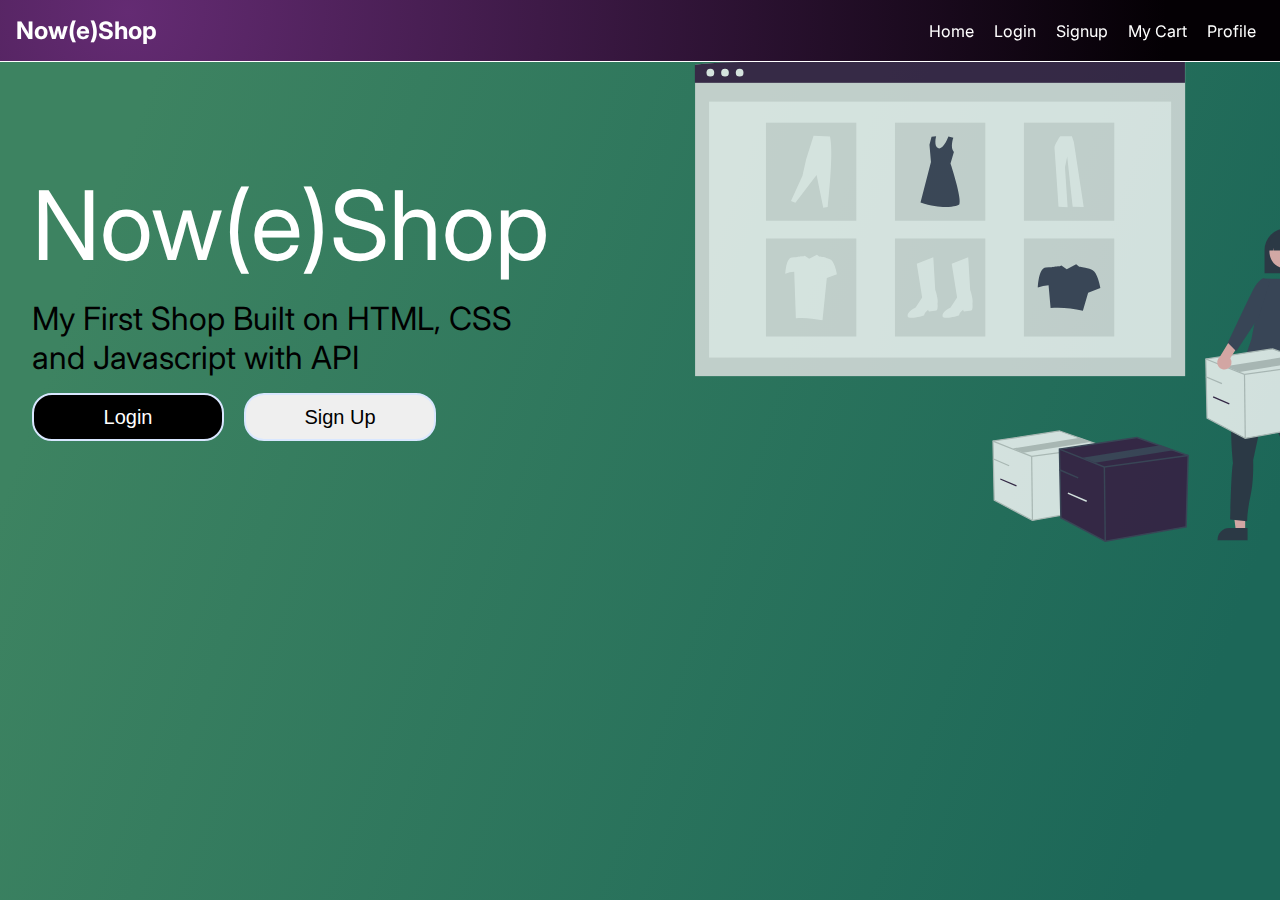
<file: index.html>
<!DOCTYPE html>
<html lang="en">

<head>
  <meta charset="UTF-8">
  <meta http-equiv="X-UA-Compatible" content="IE=edge">
  <meta name="viewport" content="width=device-width, initial-scale=1.0">
  <title>Now(e)Shop</title>
  <link rel="icon" href="./bag.png" />

  <link rel="stylesheet" href="./styles.css">
</head>

<body>

  <section>
    <div>
      <nav>
        <div class="brand">
          <a href="index.html">Now(e)Shop</a>
        </div>
        <div class="nav-items">
          <a href="./shop/index.html">Home</a>
          <a href="./login/index.html">Login</a>
          <a href="./signup/index.html">Signup</a>
          <a href="./cart/index.html">My Cart</a>
          <a href="./profile/index.html">Profile</a>
    
        </div>
      </nav>
      <main class="flexmain">
        <div class="heading">
          <p id="h1" style="color: white;">Now(e)Shop</p>
          <p id="h4">My First Shop Built on HTML, CSS and Javascript with API</p>
          <button id="login-btn">Login</button>
    
          <button id="signup-btn">Sign Up</button>
        </div>
        <main-content>
    
          <img src="./shopundraw.svg" alt="" id="landingImg" style="width: 100%;" class="img_undraw">
        </main-content>
      </main>
    </div>
  </section>
 
  <script src="./script.js"></script>
</body>

</html>
</file>
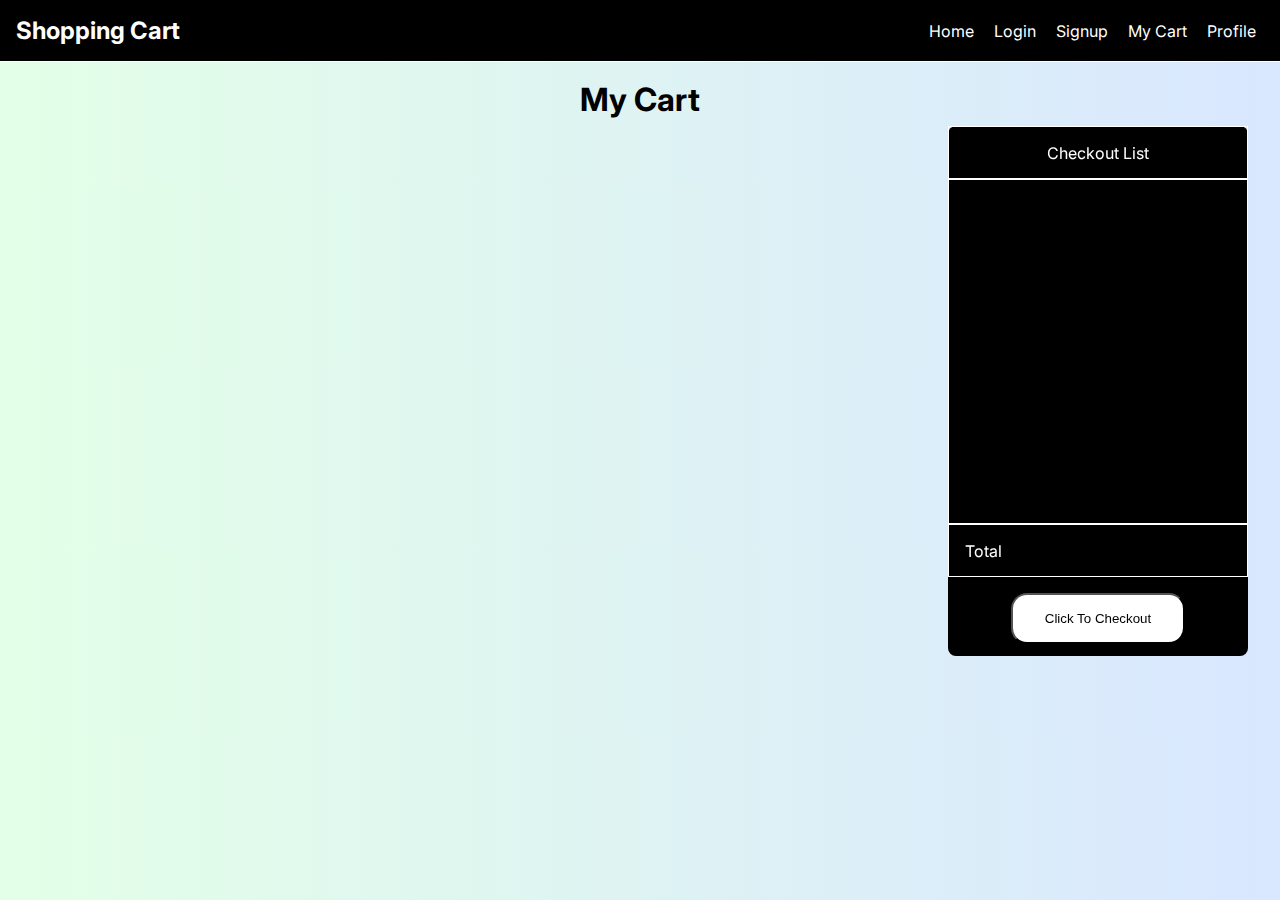
<file: cart/index.html>
<!DOCTYPE html>
<html lang="en">
  <head>
    <meta charset="UTF-8" />
    <meta http-equiv="X-UA-Compatible" content="IE=edge" />
    <meta name="viewport" content="width=device-width, initial-scale=1.0" />
    <title>My Cart</title>
    <link rel="stylesheet" href="styles.css" />
  </head>
  <body>
    <nav>
      <div class="brand">
        <a href="../cart/index.html">Shopping Cart</a>
      </div>
      <div id="welcome"></div>
      <div class="nav-items">
        <a href="../shop/index.html">Home</a>
        <a href="/login">Login</a>
        
        <a href="/signup">Signup</a>
        <a href="../cart/index.html">My Cart</a>
        <a href="../profile/index.html">Profile</a>
      </div>
    </nav>

   
      <div class="heading">
        <h1>My Cart</h1>
      </div>
      <main-content>
      <aside>
        <div id="list-heading">Checkout List</div>
        <div id="list-items"></div>
        <div id="list-total"><p>Total</p> <span id="total-price"></span></div>
        <div id="list-checkout">
          <button id="pay-btn"> Click To Checkout</button>
        </div>
      </aside>
      

      <section id="cart-section">
        <title>Cart items</title>
        <div class="items" id="cart-items">
        
      

          
        </div>
      </section>
    </main-content>
    <script src="./script.js"></script>
    <script src="https://checkout.razorpay.com/v1/checkout.js"></script>
  </body>
</html>
</file>
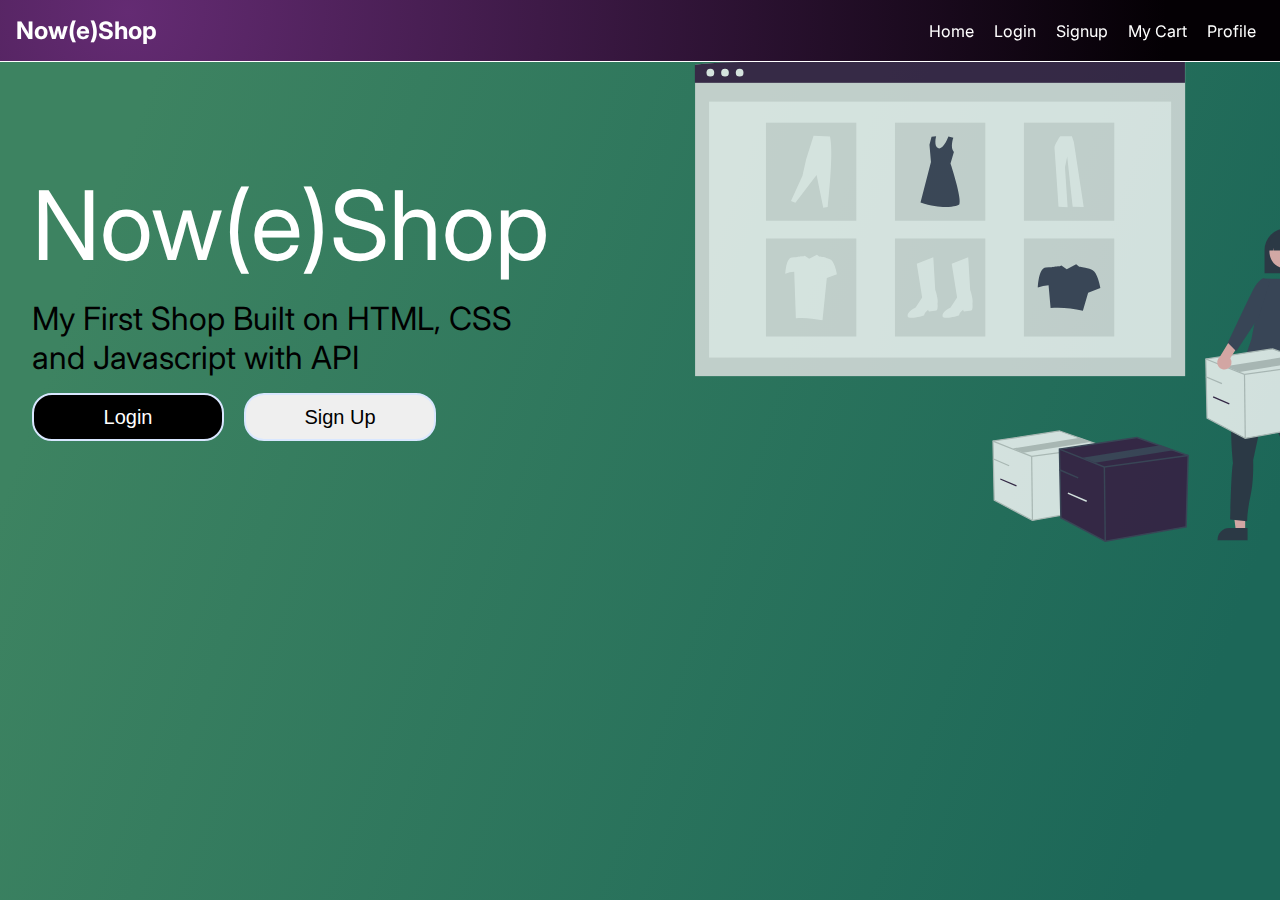
<file: profile/index.html>
<!DOCTYPE html>
<html lang="en">
<head>
    <meta charset="UTF-8">
    <meta http-equiv="X-UA-Compatible" content="IE=edge">
    <meta name="viewport" content="width=device-width, initial-scale=1.0">
    <link rel="stylesheet" href="styles.css">
    <title>Now(e)Shop</title>
</head>
<body>
    <nav>
        <div class="brand">
          <a href="../shop/index.html">Now(e)Shop</a>
        </div>
        <div class="nav-items">
          <a href="../shop/index.html">Home</a>
          <!-- <a href="../cart/index.html">Cart Page</a> -->
        </div>
      </nav>  

      <div class="formContainer">
        <h1>My Profile</h1>
        <form action="">
          <input id="firstName" type="text" placeholder="First Name">
          <input id="lastName" type="text" placeholder="Last Name">
          <button id="saveInfoBtn">Save Info</button>
          <h1>Edit Password</h1>
          <input id="oldPassword" type="password" placeholder="Old Password">
          <input id="newPassword" type="text"placeholder="New Password">
          <input id="confirmPassword" type="password"placeholder="Confirm Password">
          <button id="saveBtn">Change Password</button>
          <button id="logoutBtn">Logout</button>
        </form>
      </div>
      <script src="./script.js"></script>
</body>
</html>
</file>
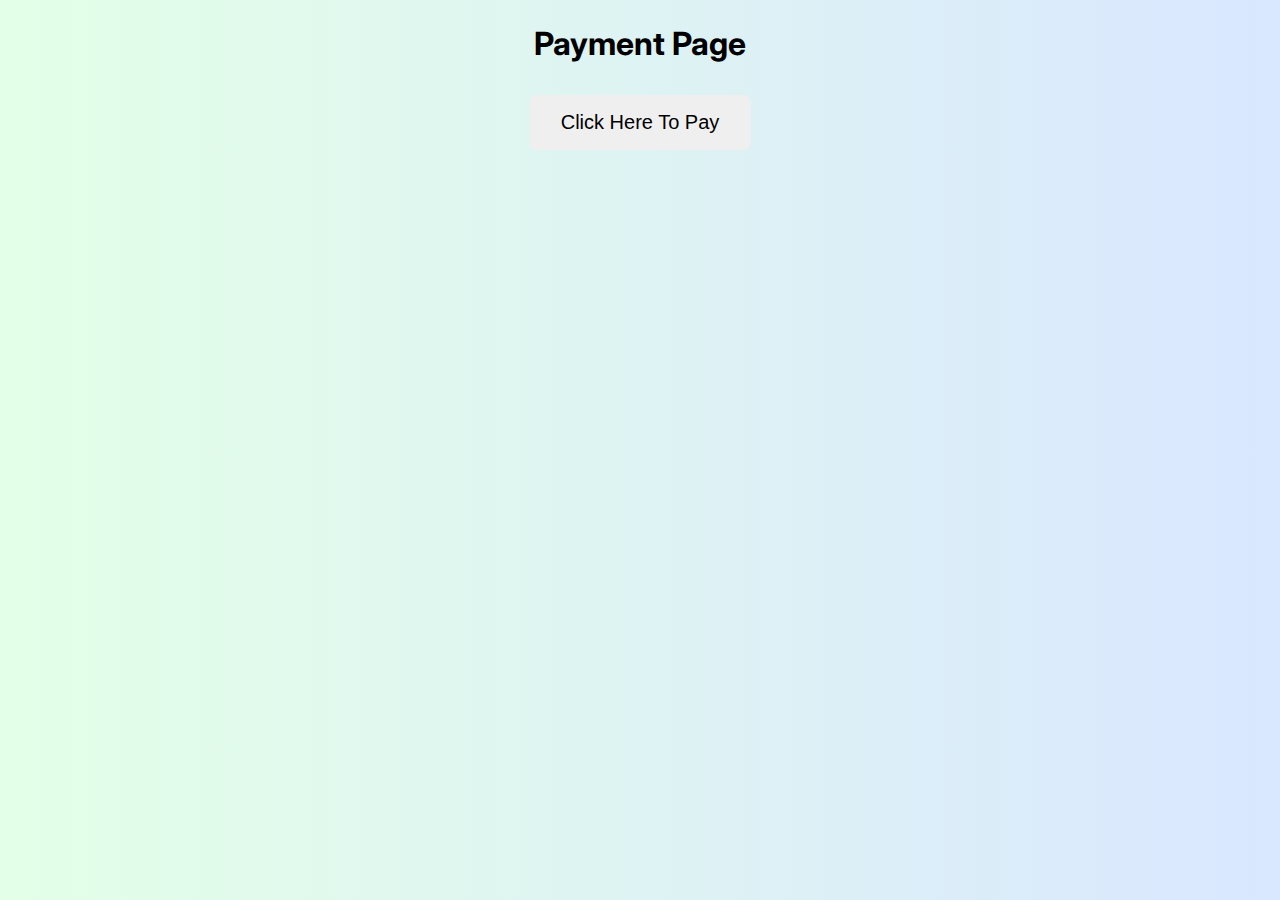
<file: razorpay/index.html>
<!DOCTYPE html>
<html lang="en">
  <head>
    <meta charset="UTF-8" />
    <meta http-equiv="X-UA-Compatible" content="IE=edge" />
    <meta name="viewport" content="width=device-width, initial-scale=1.0" />
    <title>Razorpay UI</title>
    <link rel="stylesheet" href="./styles.css">
  </head>
  <body>
    <h1>Payment Page</h1>
    <button id="razor-btn">Click Here To Pay</button>
    <script src="https://checkout.razorpay.com/v1/checkout.js"></script>
    <script src="script.js"></script>
  </body>
</html>
</file>
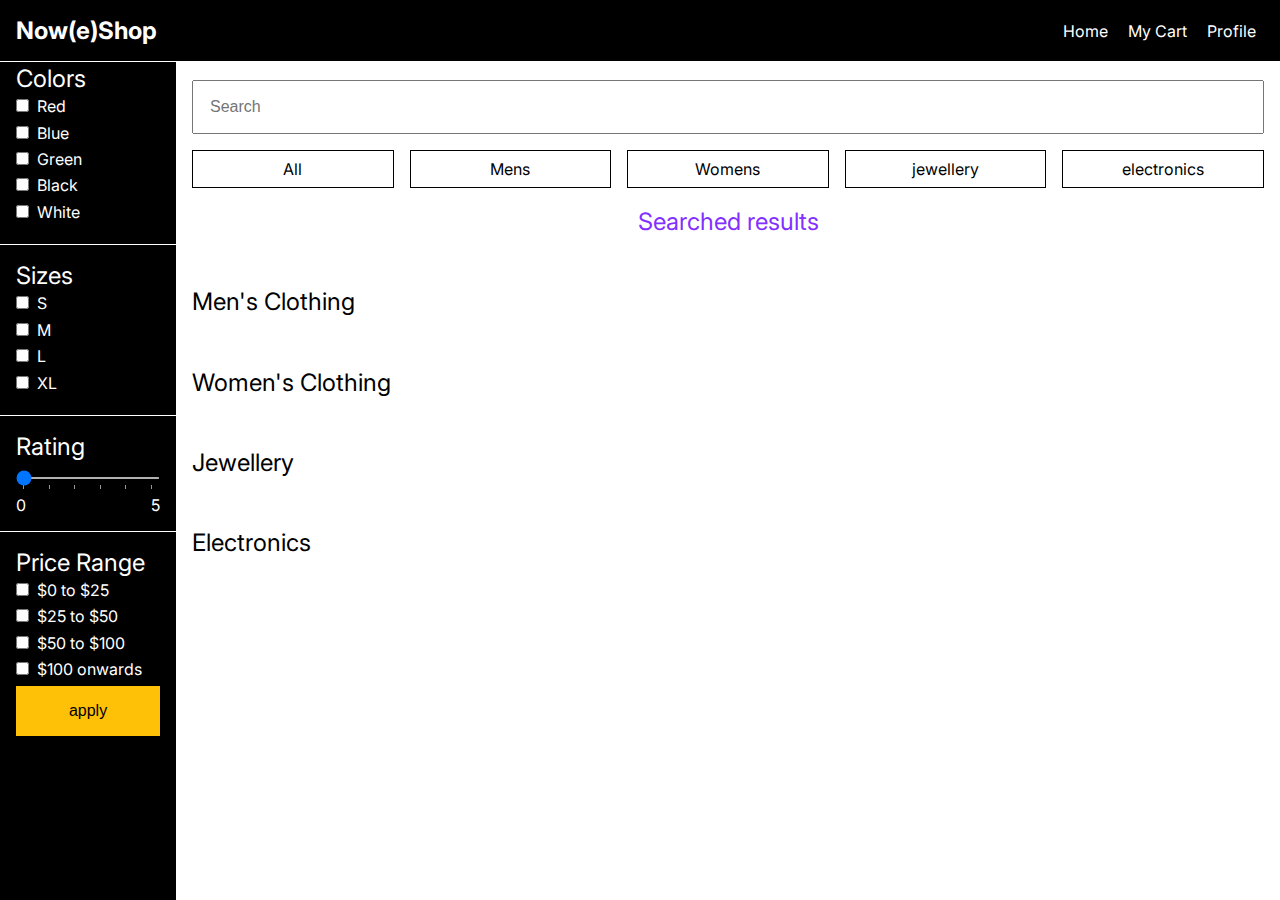
<file: shop/index.html>
<!DOCTYPE html>
<html lang="en">

<head>
  <meta charset="UTF-8" />
  <meta http-equiv="X-UA-Compatible" content="IE=edge" />
  <meta name="viewport" content="width=device-width, initial-scale=1.0" />
  <title>Now(e)Shop</title>
  <link rel="stylesheet" href="styles.css" />
</head>

<body>
  <nav>
    <div class="brand">
      <a href="/shop/index.html">Now(e)Shop</a>
    </div>
    <div id="welcome"></div>
    <div class="nav-items">
      
      <a href="./index.html">Home</a>
      <!-- <a href="/login">Login</a>
      
      <a href="/signup">Signup</a> -->
      <a href="../cart/index.html">My Cart</a>
      <a href="../profile/index.html">Profile</a>

    </div>
    
  </nav>
  <main>
    <aside>
      <section>
        <title>Colors</title>
        <ul>
          <li>
            <input id="red" type="checkbox" name="color" />
            <label for="red">Red</label>
          </li>
          <li>
            <input id="blue" type="checkbox" name="color" />
            <label for="blue">Blue</label>
          </li>
          <li>
            <input id="green" type="checkbox" name="color" />
            <label for="green">Green</label>
          </li>
          <li>
            <input id="black" type="checkbox" name="color" />
            <label for="black">Black</label>
          </li>
          <li>
            <input id="white" type="checkbox" name="color" />
            <label for="white">White</label>
          </li>
        </ul>
      </section>
      <section>
        <title>Sizes</title>
        <ul>
          <li>
            <input id="s" type="checkbox" name="color" />
            <label for="s">S</label>
          </li>
          <li>
            <input id="m" type="checkbox" name="color" />
            <label for="m">M</label>
          </li>
          <li>
            <input id="l" type="checkbox" name="color" />
            <label for="l">L</label>
          </li>
          <li>
            <input id="xl" type="checkbox" name="color" />
            <label for="xl">XL</label>
          </li>
        </ul>
      </section>
      <section>
        <title>Rating</title>
        <input type="range" id="range" min="0" max="5" value="0" list="values" />
        <datalist id="values">
          <option value="0" label="0"></option>
          <option value="1"></option>
          <option value="2"></option>
          <option value="3"></option>
          <option value="4"></option>
          <option value="5" label="5"></option>
        </datalist>
      </section>
      <section>
        <title>Price Range</title>
        
        <ul>
          <li>
            <input id="low" type="checkbox" name="prange" />
            <label for="0-25">$0 to $25</label>
          </li>
          <li>
            <input id="mid" type="checkbox" name="prange" />
            <label for="25-50">$25 to $50</label>
          </li>
          <li>
            <input id="high" type="checkbox" name="prange" />
            <label for="50-100">$50 to $100</label>
          </li>
          <li>
            <input id="vHigh" type="checkbox" name="prange" />
            <label for="100on">$100 onwards</label>
          </li>
        </ul>
        <button id="apply-btn">apply</button>
      </section>
    </aside>

    <main-content id="main-div">
      <input type="text" placeholder="Search" id="searchBar" />
      <div class="filters">
        <div class="filter " id="all-btn">All</div>
        <div class="filter" id="mens-btn">Mens</div>
        <div class="filter" id="womens-btn">Womens</div>
        <div class="filter" id="jewellery-btn">jewellery</div>
        <div class="filter" id="electronics-btn">electronics</div>
      </div>

      <section id="searched-section">
        <title style="color: rgb(130, 47, 255); text-align: center;">Searched results</title>
        <div class="items" id="searched-items">

        </div>
      </section>

      <section id="mens-section">
        <title>Men's Clothing</title>
        <div class="items" id="mens-items">
        </div>
      </section>

      <section id="womens-section">
        <title>Women's Clothing</title>
        <div class="items" id="womens-items">
        </div>
      </section>

      <section id="jewellery-section">
        <title>Jewellery</title>
        <div class="items" id="jewellery-items">
        </div>
      </section>

      <section id="electronics-section">
        <title>Electronics</title>
        <div class="items" id="electronics-items">
        </div>
      </section>

    </main-content>
  </main>
  <script src="./script.js"></script>
</body>

</html>
</file>
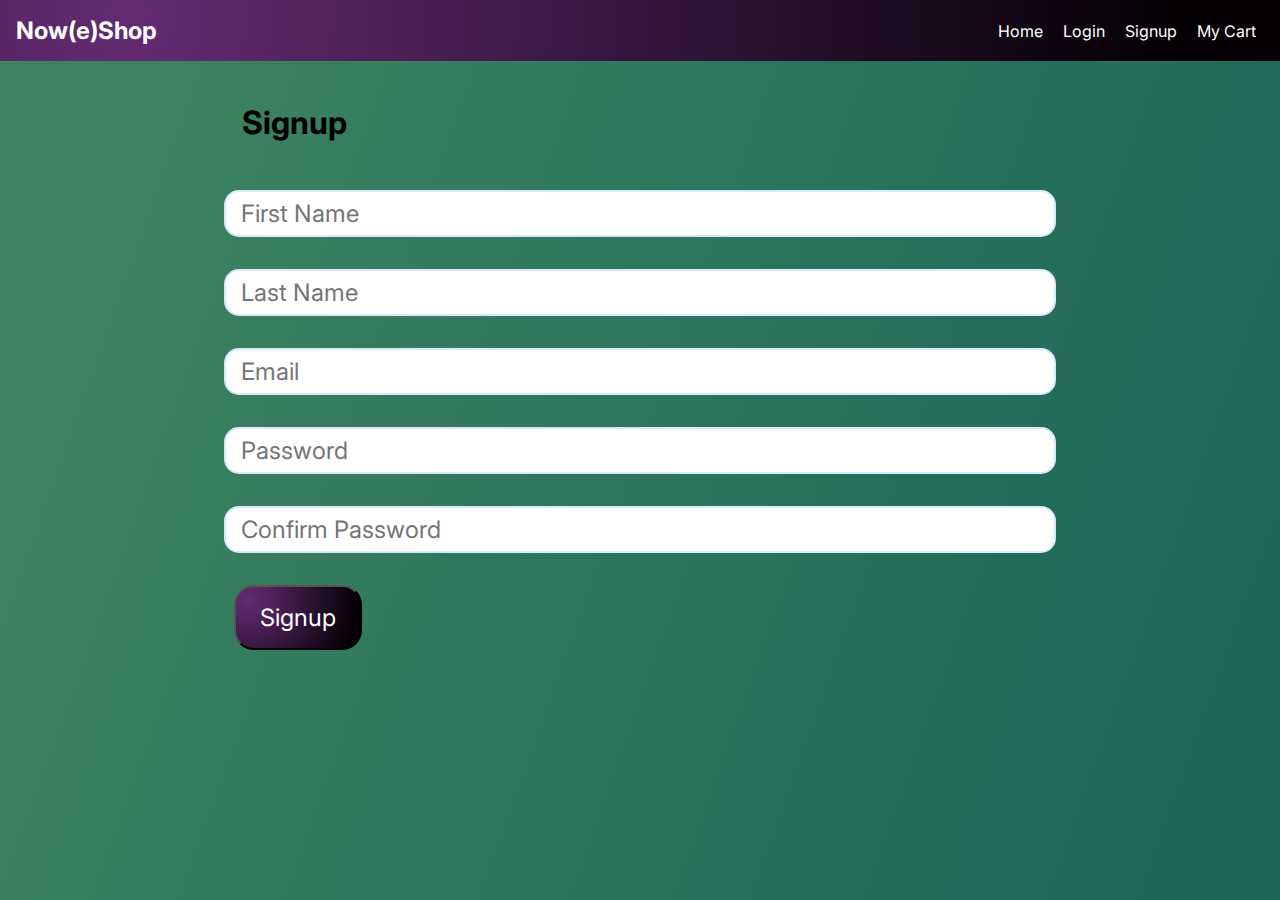
<file: signup/index.html>
<!DOCTYPE html>
<html lang="en">
<head>
    <meta charset="UTF-8">
    <meta http-equiv="X-UA-Compatible" content="IE=edge">
    <meta name="viewport" content="width=device-width, initial-scale=1.0">
    <title>Now(e)Shop</title>
    <link rel="stylesheet" href="./styles.css">
</head>
<body>
    <main>
      <section>
        <nav>
          <div class="brand">
            <a href="/">Now(e)Shop</a>
          </div>
          <div class="nav-items">
            <a href="../index.html">Home</a>
            <a href="../login/index.html">Login</a>
            <a href="./index.html">Signup</a>
            <a href="./index.html">My Cart</a>
          </div>
        </nav>
  
        
        <form id="signup-form" action="" class="container">
          <h1 id="signup-title">Signup</h1>
          <input type="text" placeholder="First Name" id="firstName">
          <input type="text" placeholder="Last Name" id="lastName">
          <input type="email" placeholder="Email" id="email">
          <input type="=password" placeholder="Password" id="password">
          <input type="password" placeholder="Confirm Password" id="confirmPassword">
          <button>Signup</button>
        </form>
      </section>
    </main>
      <script src="../signup/script.js"></script>
</body>
</html>
</file>
<file: styles.css>
/* Styles for the page */

@import url("https://fonts.googleapis.com/css2?family=Inter:wght@100;200;300;400;500;600;700;800;900&display=swap");

* {
  padding: 0;
  margin: 0;
  box-sizing: border-box;
}

body {
  font-family: "Inter", sans-serif;
  overflow-x: hidden;
  height: 100vh;
  /* background: linear-gradient(90deg, #e3ffe7 0%, #d9e7ff 100%); */
  background-image: linear-gradient( 109.6deg,  rgba(61,131,97,1) 11.2%, rgba(28,103,88,1) 91.1% );
}

a {
  color: white;
  text-decoration: none;
}

nav {
  display: flex;
  justify-content: space-between;
  align-items: center;
  color: white;
  position: sticky;
  z-index: 100;
  top: 0;
  background-image: radial-gradient( circle farthest-corner at 10% 20%,  rgba(100,43,115,1) 0%, rgba(4,0,4,1) 90% );
  border-bottom: 1px solid white;
  padding: 1rem;
  font-size: 1rem;
}
  
nav .brand {
  font-size: 1.5rem;
  font-weight: bold;
}

nav .nav-items a {
  margin: 0 0.5rem;
}

main {
  width: 95%;
  margin: auto;
}

#h1 {
  font-size: 6rem;
}

#h4 {
  margin: 1rem 0;
  font-size: 2rem;
}

#login-btn, #signup-btn {
  color: #000;
  padding: 0.2rem 0.4rem;
  height: 3rem;
  width: 12rem;
  cursor: pointer;
  border-radius: 20px;
  border:2px solid #d9e7ff;
  font-size: 20px;
} 

#login-btn {
  background: #000;
  color: white;
}

#signup-btn {
  margin-left: 1rem;
}

#landingImg {
  border-radius: 20%;
  height: 30rem;
  width: 60rem;
  margin: 0 30rem 0;
  opacity: 80%;
}
#login-btn:hover{
  background-color: #fff;
  color: #000;
}
#signup-btn:hover{
  background-color: #000;
  color: #fff;
}

/* footer */
footer {
  display: flex;
  flex-wrap: wrap;
  justify-content: space-between;
}

footer .col {
  display: flex;
  flex-direction: column;
  align-items: flex-start;
  margin-bottom: 20px;
}

footer .logo {
  margin-bottom: 30px;
}

footer h4 {
  font-size: 14px;
  padding-bottom: 30px;
}

footer p {
  font-size: 13px;
  margin: 0 0 8px 0;
}

footer a {
  color: #000;
  font-size: 13px;
  text-decoration: none;

  margin-bottom: 10px;
}

footer .follow {
  margin-top: 2px;
}

footer .follow {
  margin-top: 2px;
}

footer .install .row img {
  border: 1px solid #088175;
  border-radius: 5px;
}

footer .install img {
  margin: 10px 0 15px 0;
}

footer .follow i {
  color: #269ed6;
  padding-right: 4px;
  cursor: pointer;
}

footer .follow i:hover,
footer a:hover {
  color: #06c7c7;
}

footer .copyright {
  width: 100%;
  text-align: center;
}

.flexmain{
  display: flex;
  justify-content: flex-start;
  align-items: center;
}
.img_undraw{
  width: 100%;
  position: relative;
  top: 50%;
  right: 50%;
  transition: translate(-50%, -50%);
  top: 50%;
  /* left: 50%; */
  -ms-transform: translate(-50%, -50%);
  transform: translate(24, 30);
}
</file>
<file: cart/styles.css>
@import url("https://fonts.googleapis.com/css2?family=Inter:wght@100;200;300;400;500;600;700;800;900&display=swap");

* {
  padding: 0;
  margin: 0;
  box-sizing: border-box;
  
}

body {
  font-family: "Inter", sans-serif;
  overflow-x: hidden;
  background: linear-gradient(90deg, #e3ffe7 0%, #d9e7ff 100%);
 
}

a {
  color: white;
  text-decoration: none;
}

ul {
  list-style: none;
}

input[type="range"] {
  width: 100%;
  height: 2px;
  margin: 1rem auto;
}

datalist {
  display: flex;
  justify-content: space-between;
  color: white;
  width: 100%;
}

nav {
  display: flex;
  justify-content: space-between;
  align-items: center;
  color: white;
  position: fixed;
  z-index: 100;
  top: 0;
  width: 100%;
  background-color: black;
  border-bottom: 1px solid white;
  padding: 1rem;
  font-size: 1rem;
}

nav .brand {
  font-size: 1.5rem;
  font-weight: bold;
}

nav .nav-items a {
  margin: 0 0.5rem;
}

.heading h1{
    text-align: center;
    margin-top: 5rem ;
  }

  main-content {
    display: flex;
    justify-content: space-between;
    width: auto;
    /* overflow-x: scroll; */
    padding: 1rem 0;
    gap: 1rem;
  }
  
  main-content .items {
    display: flex;
    width: 80%;
    
    padding: 1rem 0;
    gap: 1rem;
    flex-wrap: wrap;
    margin: auto;
  }
  main-content .items h1{
    display: block;
  }
  
  main-content .items .item {
    border: 1px solid black;
    width: 15rem;
  }
  #img-div{
    height: 10rem;
  }
  #info-div{
    height: 12rem;
  }
  #btn-div{
    height: 10%;
  }
  main-content .items .item img {
    max-width: 50%;
    width: 100%;
    height: 100%;
      margin-left: 4rem;
    margin-top: 1rem;
  }
  
  main-content .items .item .row {
    display: flex;
    justify-content: space-between;
  }
  
  main-content .items .item .info {
    padding: 1rem;
  }
  
  main-content .items .item button {
    width: 100%;
    border-radius: none;
    border: none;
    padding: 1rem;
    font-size: 1rem;
    color: white;
    background-color: black;
    cursor: pointer;
  }
  
  main-content .items .item .colors {
    display: flex;
    margin: 1rem 0;
  }
  
  main-content .items .item .circle {
    width: 20px;
    height: 20px;
    border-radius: 100%;
    margin: 0 5px;
  }

  aside{
    background-color: black;
    width: 300px;
    height: 530px;
    position: fixed;
    right: 2rem;
    top: 126px;
    color: white;
    border-radius: .5rem;
  }
  aside #list-heading{
    height: 10%;
    width: 100%;
    border: 1px solid white;
    text-align: center;
    padding-top: 1rem;
  }
  aside #list-items{
    height: 65%;
    width: 100%;
    border: 1px solid white;
    text-align: center;
    padding: 1rem .5rem;
    display: flex;
    flex-direction: column;
    gap: .6rem;
    overflow-y: auto;
  }
  aside #list-items #itemOfList{
    display: flex;
    justify-content: space-between;
   
    
  }
  aside #list-total{
    height: 10%;
    width: 100%;
    border: 1px solid white;
    text-align: center;
    padding: 1rem 1rem;
    display: flex;
    justify-content: space-between;
  }
  aside #list-total p{
    float: left;
  }
  aside #list-checkout{
    
    width: 100%;
    
    text-align: center;
    padding-top: 1rem;
  }
  
  aside #pay-btn{
    padding: 1rem 2rem;
    background-color: white;
    color: black;
    border-radius: 1rem;
  }
  #pay-btn:hover{
    cursor: pointer;
    background-color:lightyellow;
    color:black;
  }
</file>
<file: profile/styles.css>
@import url("https://fonts.googleapis.com/css2?family=Inter:wght@100;200;300;400;500;600;700;800;900&display=swap");

* {
  padding: 0;
  margin: 0;
  box-sizing: border-box;
}

body {
  font-family: "Inter", sans-serif;
  overflow-x: hidden;
  background: linear-gradient(90deg, #e3ffe7 0%, #d9e7ff 100%);
}

a {
  color: white;
  text-decoration: none;
}

nav {
    display: flex;
    justify-content: space-between;
    align-items: center;
    color: white;
    position: sticky;
    z-index: 100;
    top: 0;
  
    background-color: black;
    border-bottom: 1px solid white;
    padding: 1rem;
    font-size: 1rem;
  }

nav .brand {
    font-size: 1.5rem;
    font-weight: bold;
}
  
nav .nav-items a {
    margin: 0 0.5rem;
}

.formContainer h1{
  text-align: center;
  margin-top: 1rem;
}

.formContainer form{
  display: flex;
  flex-direction: column;
  gap:1.5rem;
  padding: 1.5rem;

}

.formContainer input{
  padding: 1rem;
  border: 2px solid #d9e7ff;
  border-radius: 20px ;
  font-size: 20px;
}

.formContainer button{
  background-color:black;
    color: white;
    width: 13rem;
    border-radius: 20px ;
    padding: 1rem;
    float: left;
    font-size: 20px;
}
</file>
<file: razorpay/styles.css>
@import url("https://fonts.googleapis.com/css2?family=Inter:wght@100;200;300;400;500;600;700;800;900&display=swap");

* {
  padding: 0;
  margin: 0;
  box-sizing: border-box;
}

body {
  font-family: "Inter", sans-serif;
  overflow-x: hidden;
  padding: 0rem 10rem;
  display: flex;
  flex-direction: column;
  align-items: center;
  gap: .5rem;
  background: linear-gradient(90deg, #e3ffe7 0%, #d9e7ff 100%);
  /* background-repeat: no-repeat;
  background-size: cover; */
}
h1 {
    color: #000;
    text-align: center;
    margin: 1.5rem 0rem;
}
button{
    background-color: d9e7ff;
    padding: 1rem 2rem;
    border:none;
    border-radius: .5rem;
    cursor: pointer;
    color:black;
    font-size: 20px;
    
}
button:hover{
  background-color: #d9e7ff;
  color: #3393e1;
}
</file>
<file: shop/styles.css>
@import url("https://fonts.googleapis.com/css2?family=Inter:wght@100;200;300;400;500;600;700;800;900&display=swap");

* {
  padding: 0;
  margin: 0;
  box-sizing: border-box;
  
}

body {
  font-family: "Inter", sans-serif;
  overflow-x: hidden;
}

a {
  color: white;
  text-decoration: none;
}

ul {
  list-style: none;
}

input[type="range"] {
  width: 100%;
  height: 2px;
  margin: 1rem auto;
}

datalist {
  display: flex;
  justify-content: space-between;
  color: white;
  width: 100%;
}

nav {
  display: flex;
  justify-content: space-between;
  align-items: center;
  color: white;
  position: fixed;
  z-index: 100;
  top: 0;
  width: 100%;
  background-color: black;
  border-bottom: 1px solid white;
  padding: 1rem;
  font-size: 1rem;
}

nav .brand {
  font-size: 1.5rem;
  font-weight: bold;
}

nav .nav-items a {
  margin: 0 0.5rem;
}

main {
  display: flex;
  height: 100vh;
}

main aside {
  flex: 0.2;
  background-color: black;
  color: white;
  height: 100vh;
  position: fixed;
  padding-top: 1rem;
  width: 11rem;
  margin-top: 2rem;
}

main main-content {
  display: block;
  width: 100%;
  margin-left: 11rem;
  margin-top: 4rem;
}

aside section {
  padding: 1rem;
  border-bottom: 1px solid white;
}

aside section:last-child {
  border-bottom: none;
}

aside section title {
  display: block;
  font-size: 1.5rem;
  /* margin-bottom: 1rem; */
}
aside section button{
  padding: .2rem .4rem;
  margin: .3rem 3rem;
}
aside section button:hover{
  cursor: pointer;
}

aside section li {
  margin-bottom: 0.4rem;
  margin-top: 0.2rem;
}

aside section label {
  cursor: pointer;
  margin-left: 0.25rem;
}

main-content {
  padding: 1rem;
  position: relative;
}

main-content input {
  padding: 1rem;
  width: 100%;
  position: relative;
  font-size: 1rem;
}

main-content .filters {
  display: flex;
  margin-top: 1rem;
  gap: 1rem;
}

main-content .filter {
  flex: 1;
  text-align: center;
  padding: 0.5rem 1rem;
  border: 1px solid black;
  cursor: pointer;
}



main-content section {
  margin-top: 1.2rem;
}

main-content section title {
  display: block;
  font-size: 1.5rem;
}

main-content .items {
  display: flex;
  /* justify-content: space-around; */
  width: auto;
  overflow-x: auto;
  padding: 1rem 0;
  gap: 2.5rem;
  flex-wrap: wrap;
}
main-content .items h1{
  display: block;
}

main-content .items .item {
  border: 1px solid black;
  width: 15rem;
   /* height: 30rem; */
}
#img-div{
  height: 10rem;
}
#info-div{
  height: 12rem;
}
#btn-div{
  height: 10%;
}
main-content .items .item img {
  max-width: 50%;
  width: 100%;
  height: 100%;
    margin-left: 4rem;
  margin-top: 1rem;
}
.title{
  margin-bottom: 19px;
}
main-content .items .item .row {
  display: flex;
  justify-content: space-between;
}

main-content .items .item .info {
  padding: 1rem;
}

main-content .items .item button {
  width: 100%;
  border-radius: none;
  border: none;
  padding: 1rem;
  font-size: 1rem;
  color: white;
  background-color: black;
  cursor: pointer;
}

main-content .items .item .colors {
  display: flex;
  margin: 1rem 0;
}

main-content .items .item .circle {
  width: 20px;
  height: 20px;
  border-radius: 100%;
  margin: 0 5px;
}
.hide-class{
  display: none
}
.active{
  color: white;
  background-color: black;
}
#apply-btn{
  background-color: #ffc107;
  color: black;
  width: 100%;
  margin: 0px 0px 0px 0px;
  border-radius: none;
  border: none;
  padding: 1rem;
  font-size: 1rem;
  cursor: pointer;

}
#apply-btn:hover{
  background-color: #07cdff;
  color: #000;
}
#welcome{
  font-size: 1.5rem;
  color: #07ff93;
  text-align: center;
}
</file>
<file: signup/styles.css>
@import url("https://fonts.googleapis.com/css2?family=Inter:wght@100;200;300;400;500;600;700;800;900&display=swap");

* {
  padding: 0;
  margin: 0;
  box-sizing: border-box;
  font-family: "Inter", sans-serif;
}

body {
  /* background: linear-gradient(90deg, #e3ffe7 0%, #d9e7ff 100%); */
  background-image: linear-gradient( 109.6deg,  rgba(61,131,97,1) 11.2%, rgba(28,103,88,1) 91.1% );
  overflow-x: hidden;
  height: 100vh;
}

a {
  color: white;
  text-decoration: none;
}

nav {
  display: flex;
  justify-content: space-between;
  align-items: center;
  color: white;
  position: sticky;
  z-index: 100;
  top: 0;

  background-image: radial-gradient( circle farthest-corner at 10% 20%,  rgba(100,43,115,1) 0%, rgba(4,0,4,1) 90% );
  /* border-bottom: 1px solid white; */
  padding: 1rem;
  font-size: 1rem;
}

nav .brand {
  font-size: 1.5rem;
  font-weight: bold;
}

nav .nav-items a {
  margin: 0 0.5rem;
}

#signup-form {
  display: flex;
  flex-direction: column;
  gap: 2rem;
  /* margin-left: 3rem; */
  padding: 10px;
}

#signup-form input {
  border-radius: 15px;
  border:2px solid #d9e7ff;
  margin: auto;
  width: 95%;
  padding: 7px 15px;
  font-size: 24px;
}

#signup-title {
  margin: 2rem 2.5rem 1rem;
}

#signup-form button {
  border-radius: 20px;
  background-image: radial-gradient( circle farthest-corner at 10% 20%,  rgba(100,43,115,1) 0%, rgba(4,0,4,1) 90% );
  color: white;
  width: 8rem;
  padding: 1rem;
  float: left;
  margin-left: 2rem;
  cursor: pointer;
  font-size: 24px;
}
.container{
  width: 70%;
  margin: 0 auto;
}
</file>
